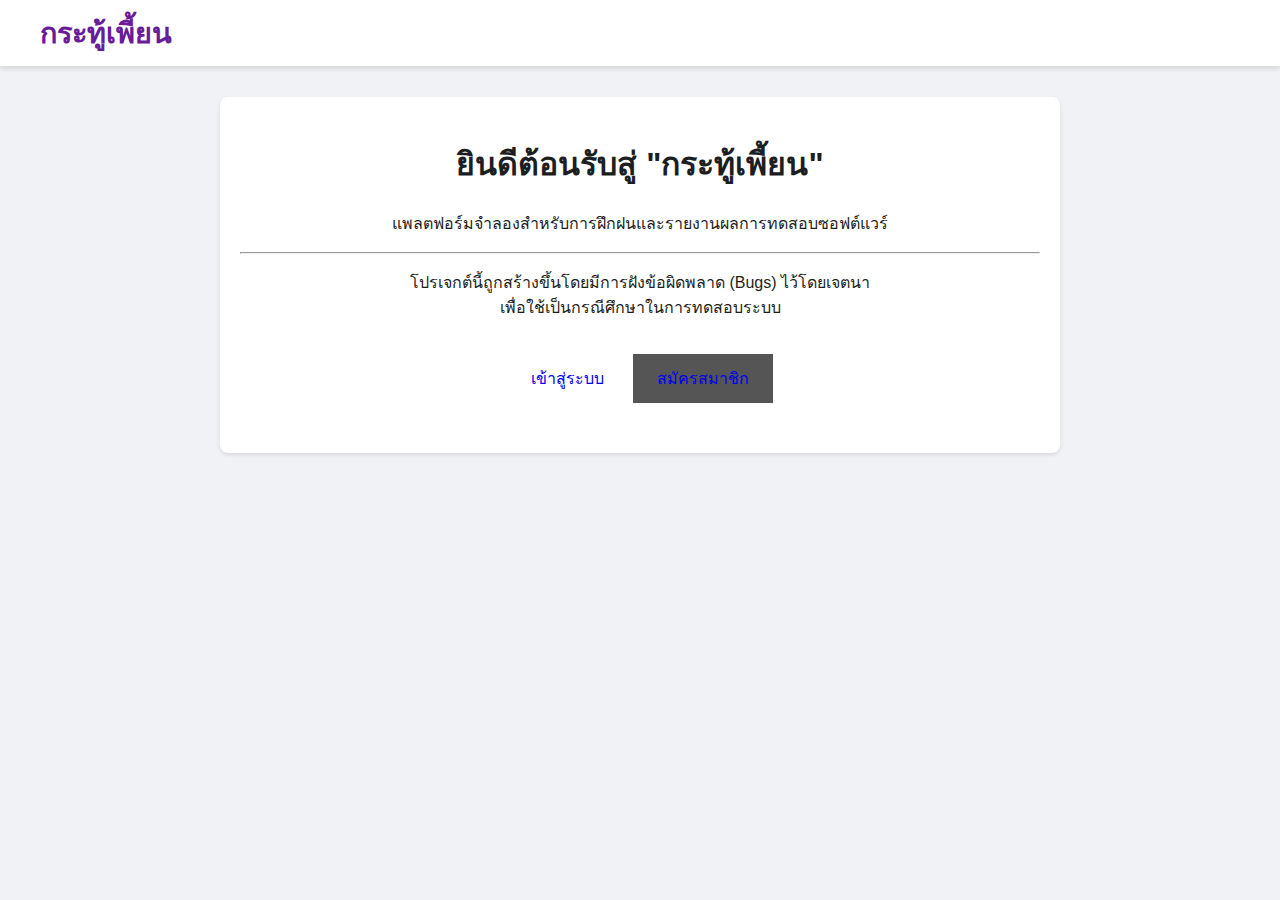
<file: index.html>
<!DOCTYPE html>
<html lang="th">
<head>
    <meta charset="UTF-8">
    <meta name="viewport" content="width=device-width, initial-scale=1.0">
    <title>ยินดีต้อนรับ - กระทู้เพี้ยน</title>
    <link rel="stylesheet" href="style.css">
</head>
<body>
    <!-- ใส่โค้ด <nav> ใหม่นี้เข้าไปแทน -->
<nav>
    <a href="index.html" class="logo">กระทู้เพี้ยน</a>
</nav>
    <div class="container" style="text-align: center;">
        <h1>ยินดีต้อนรับสู่ "กระทู้เพี้ยน"</h1>
        <p>แพลตฟอร์มจำลองสำหรับการฝึกฝนและรายงานผลการทดสอบซอฟต์แวร์</p>
        <hr>
        <p>โปรเจกต์นี้ถูกสร้างขึ้นโดยมีการฝังข้อผิดพลาด (Bugs) ไว้โดยเจตนา<br>เพื่อใช้เป็นกรณีศึกษาในการทดสอบระบบ</p>
        <br>
        <a href="login.html" class="create-post-btn">เข้าสู่ระบบ</a>
        <a href="register.html" class="create-post-btn" style="background-color: #555;">สมัครสมาชิก</a>
    </div>
</body>
</html>
</file>
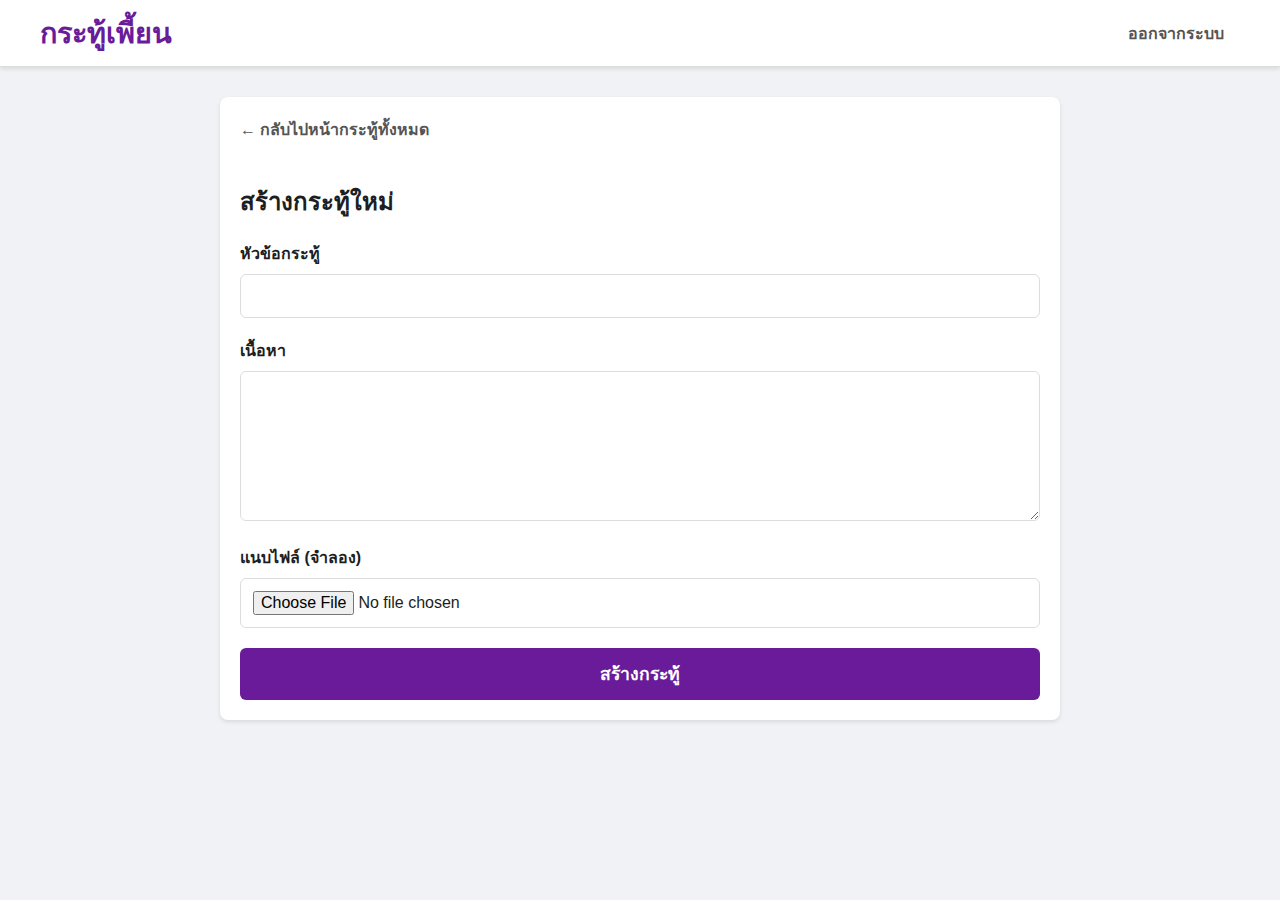
<file: create.html>
<!DOCTYPE html>
<html lang="th">
<head>
    <meta charset="UTF-8">
    <meta name="viewport" content="width=device-width, initial-scale=1.0">
    <title>สร้างกระทู้ใหม่ - กระทู้เพี้ยน</title>
    <link rel="stylesheet" href="style.css">
</head>
<body>
    <nav>
        <a href="home.html" class="logo">กระทู้เพี้ยน</a>
        <div class="nav-links">
            <a href="#" id="logout-btn">ออกจากระบบ</a>
        </div>
    </nav>
    <div class="container">
        
        <!-- === โค้ดที่เพิ่มเข้ามา === -->
        <a href="home.html" class="back-link">&larr; กลับไปหน้ากระทู้ทั้งหมด</a>
        
        <h2>สร้างกระทู้ใหม่</h2>
        <form id="create-post-form">
            <div class="form-group">
                <label for="post-title">หัวข้อกระทู้</label>
                <input type="text" id="post-title" required>
            </div>
            <div class="form-group">
                <label for="post-content">เนื้อหา</label>
                <textarea id="post-content" required></textarea>
            </div>
            <div class="form-group">
                <label for="post-file">แนบไฟล์ (จำลอง)</label>
                <input type="file" id="post-file">
            </div>
            <button type="submit">สร้างกระทู้</button>
        </form>
    </div>
    <script src="script.js"></script>
</body>
</html>
</file>
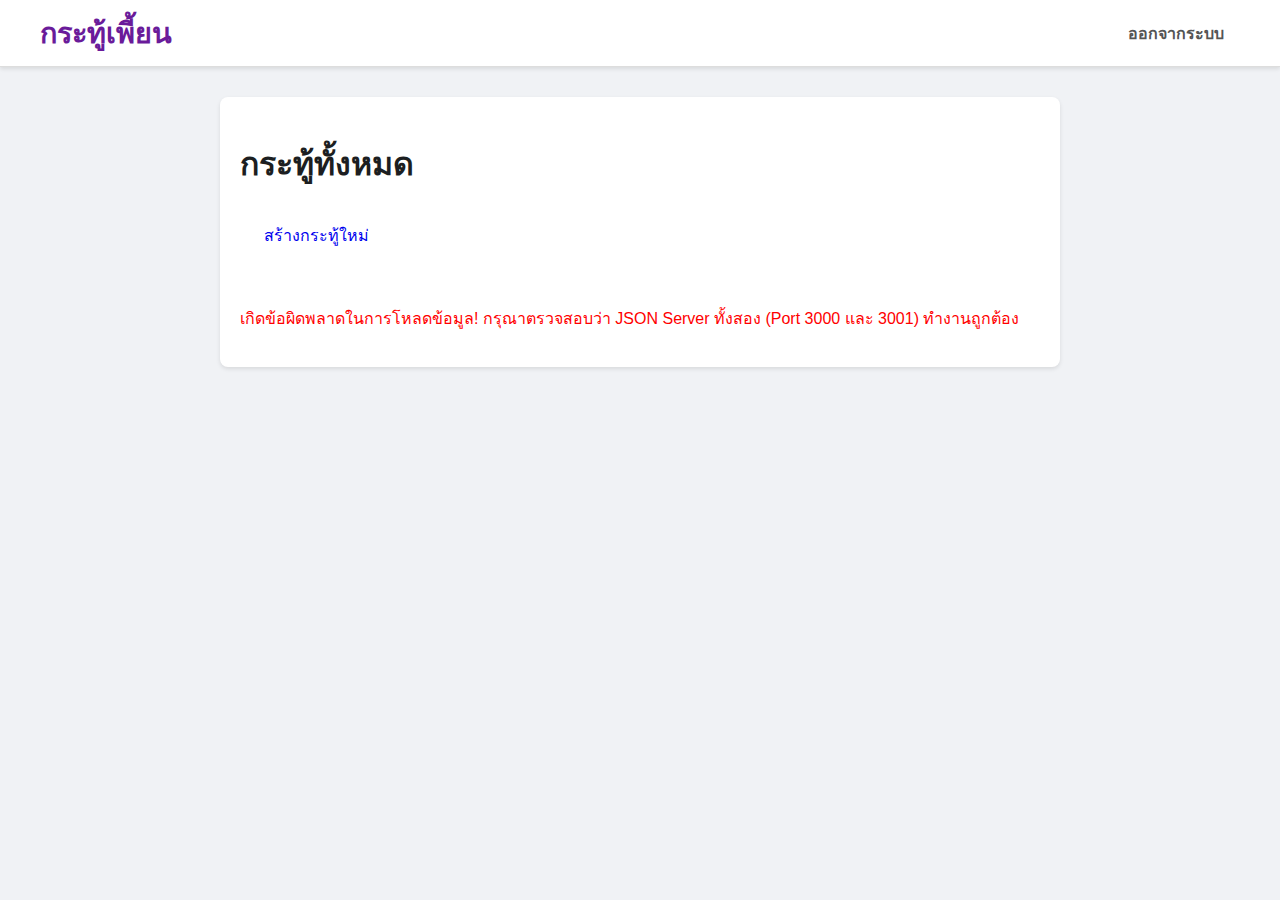
<file: home.html>
<!DOCTYPE html>
<html lang="th">
<head>
    <meta charset="UTF-8">
    <meta name="viewport" content="width=device-width, initial-scale=1.0">
    <title>หน้าหลัก - กระทู้เพี้ยน</title>
    <link rel="stylesheet" href="style.css">
</head>
<body>
    <nav>
        <a href="home.html" class="logo">กระทู้เพี้ยน</a>
        <div class="nav-links">
            <a href="#" id="logout-btn">ออกจากระบบ</a>
        </div>
    </nav>
    <div class="container">
        <h1>กระทู้ทั้งหมด</h1>
        <a href="create.html" class="create-post-btn">สร้างกระทู้ใหม่</a>
        
        <!-- Script.js will populate this area with posts -->
        <div id="post-container"></div>
    </div>
    <script src="script.js"></script>
</body>
</html>
</file>
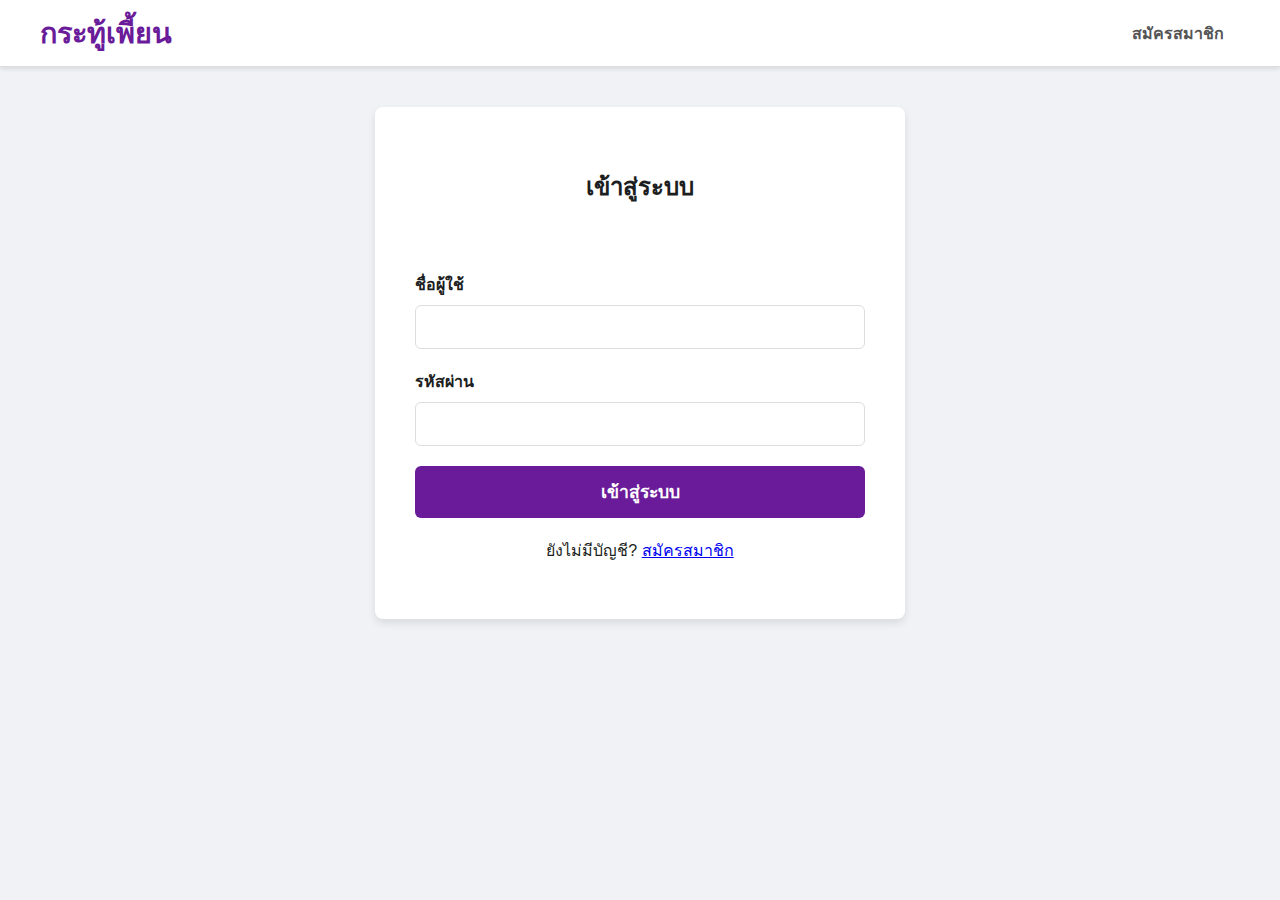
<file: login.html>
<!DOCTYPE html>
<html lang="th">
<head>
    <meta charset="UTF-8">
    <meta name="viewport" content="width=device-width, initial-scale=1.0">
    <title>เข้าสู่ระบบ - กระทู้เพี้ยน</title>
    <link rel="stylesheet" href="style.css">
</head>
<body>
    <nav>
    <a href="index.html" class="logo">กระทู้เพี้ยน</a>
    <div class="nav-links">
        <a href="register.html">สมัครสมาชิก</a>
    </div>
</nav>
    <div class="form-card">
        <form id="login-form">
            <h2>เข้าสู่ระบบ</h2>
            <p id="login-error" class="error-message"></p>
            <div class="form-group">
                <label for="username">ชื่อผู้ใช้</label>
                <input type="text" id="username" required>
            </div>
            <div class="form-group">
                <label for="password">รหัสผ่าน</label>
                <input type="password" id="password" required>
            </div>
            <button type="submit">เข้าสู่ระบบ</button>
            <p class="switch-form">ยังไม่มีบัญชี? <a href="register.html">สมัครสมาชิก</a></p>
        </form>
    </div>
    <script src="script.js"></script>
</body>
</html>
</file>
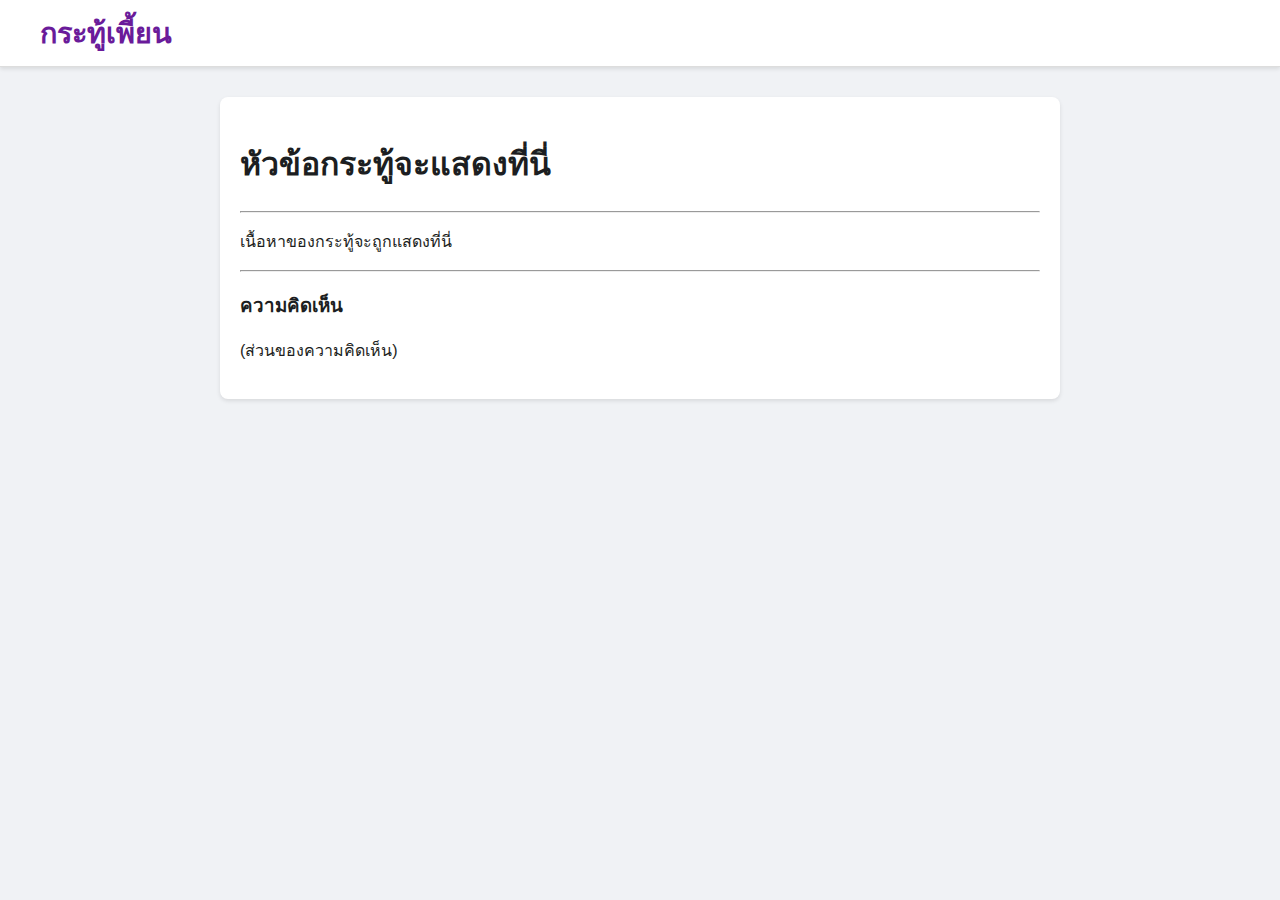
<file: post.html>
<!DOCTYPE html>
<html lang="th">
<head>
    <meta charset="UTF-8">
    <meta name="viewport" content="width=device-width, initial-scale=1.0">
    <title>ดูกระทู้ - กระทู้เพี้ยน</title>
    <link rel="stylesheet" href="style.css">
</head>
<body>
    <nav>
        <a href="home.html" class="logo">กระทู้เพี้ยน</a>
    </nav>
    <div class="container">
        <!-- Script.js could populate this area later -->
        <h1 id="single-post-title">หัวข้อกระทู้จะแสดงที่นี่</h1>
        <hr>
        <div id="single-post-content">
            <p>เนื้อหาของกระทู้จะถูกแสดงที่นี่</p>
        </div>
        <hr>
        <h3>ความคิดเห็น</h3>
        <div id="comments-container">
            <p>(ส่วนของความคิดเห็น)</p>
        </div>
    </div>
    <script src="script.js"></script>
</body>
</html>
</file>
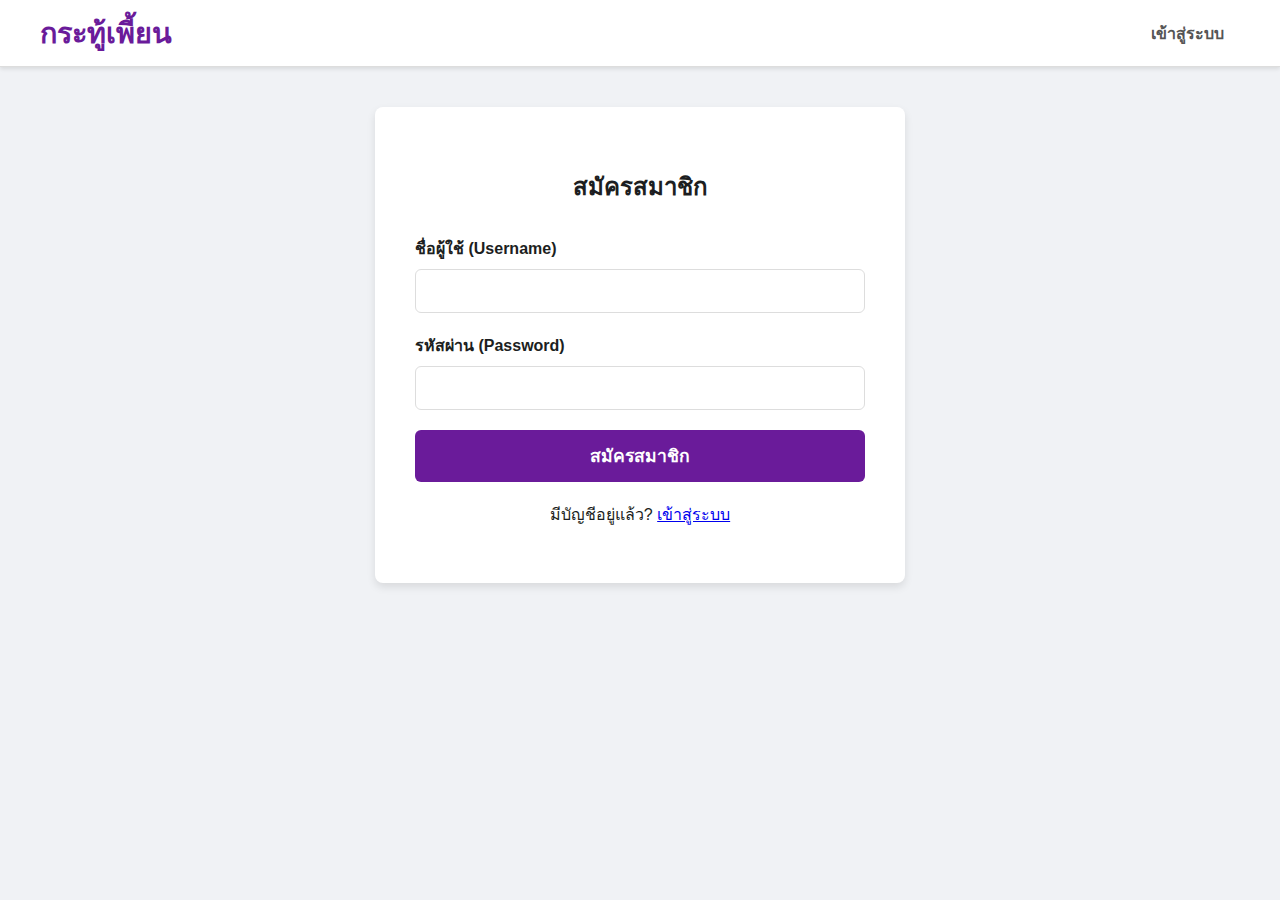
<file: register.html>
<!DOCTYPE html>
<html lang="th">
<head>
    <meta charset="UTF-8">
    <meta name="viewport" content="width=device-width, initial-scale=1.0">
    <title>สมัครสมาชิก - กระทู้เพี้ยน</title>
    <link rel="stylesheet" href="style.css">
</head>
<body>
    <nav>
    <a href="index.html" class="logo">กระทู้เพี้ยน</a>
    <div class="nav-links">
        <a href="login.html">เข้าสู่ระบบ</a>
    </div>
</nav>
    <div class="form-card">
        <form id="register-form">
            <h2>สมัครสมาชิก</h2>
            <p id="register-message"></p>
            <div class="form-group">
                <label for="reg-username">ชื่อผู้ใช้ (Username)</label>
                <input type="text" id="reg-username" required>
            </div>
            <div class="form-group">
                <label for="reg-password">รหัสผ่าน (Password)</label>
                <input type="password" id="reg-password" required>
            </div>
            <button type="submit">สมัครสมาชิก</button>
             <p class="switch-form">มีบัญชีอยู่แล้ว? <a href="login.html">เข้าสู่ระบบ</a></p>
        </form>
    </div>
    <script src="script.js"></script>
</body>
</html>
</file>
<file: style.css>
/* === General Style === */
body {
    font-family: 'Sarabun', 'Anuphan', sans-serif; /* ฟอนต์ไทยสวยๆ */
    background-color: #f0f2f5;
    margin: 0;
    color: #1c1e21;
}

.container {
    max-width: 800px;
    margin: 30px auto;
    padding: 20px;
    background-color: #ffffff;
    border-radius: 8px;
    box-shadow: 0 2px 4px rgba(0, 0, 0, 0.1);
}

/* === Navigation Bar === */
nav {
    display: flex;
    justify-content: space-between;
    align-items: center;
    background-color: #ffffff;
    padding: 10px 40px;
    box-shadow: 0 2px 4px rgba(0, 0, 0, 0.1);
    border-bottom: 1px solid #ddd;
}

nav a {
    text-decoration: none;
    color: #555;
    margin-left: 20px;
    font-weight: 600;
}

nav a.logo {
    color: #6a1b9a;
    font-size: 1.8em;
    font-weight: bold;
    margin-left: 0;
}

nav .nav-links a {
    padding: 8px 16px;
    border-radius: 6px;
    transition: background-color 0.2s;
}

nav .nav-links a:hover {
    background-color: #f0f2f5;
}

/* === Forms (Login, Register, Create Post) === */
.form-card {
    background: #fff;
    padding: 40px;
    border-radius: 8px;
    box-shadow: 0 4px 8px rgba(0, 0, 0, 0.1);
    width: 100%;
    max-width: 450px;
    margin: 40px auto;
}

.form-card h2 {
    text-align: center;
    margin-bottom: 30px;
    color: #1c1e21;
}

.form-group {
    margin-bottom: 20px;
}

.form-group label {
    display: block;
    margin-bottom: 8px;
    font-weight: 600;
}

.form-group input,
.form-group textarea {
    width: 100%;
    padding: 12px;
    border: 1px solid #ddd;
    border-radius: 6px;
    box-sizing: border-box;
    font-size: 1em;
}

.form-group textarea {
    min-height: 150px;
    resize: vertical;
}

button {
    width: 100%;
    padding: 12px;
    background-color: #6a1b9a;
    color: white;
    border: none;
    border-radius: 6px;
    cursor: pointer;
    font-size: 1.1em;
    font-weight: bold;
    transition: background-color 0.2s;
}

button:hover {
    background-color: #4a148c;
}

.error-message {
    color: #d32f2f;
    font-weight: bold;
    text-align: center;
    min-height: 20px;
}

.switch-form {
    text-align: center;
    margin-top: 20px;
}

/* === Post Display (home.html) === */
.post-summary {
    border: 1px solid #ddd;
    padding: 20px;
    margin-bottom: 20px;
    border-radius: 8px;
    background-color: #f9f9f9;
}

.post-summary h2 {
    margin-top: 0;
}

.post-interaction button {
    width: auto;
    background: none;
    border: 1px solid #ddd;
    color: #333;
    padding: 8px 12px;
    font-size: 1em;
    font-weight: normal;
}

.post-interaction button:hover {
    background-color: #e9ebee;
}

.create-post-btn {
    display: inline-block;
    width: auto;
    padding: 12px 24px;
    margin-bottom: 30px;
    text-decoration: none;
}

/* === โค้ดที่เพิ่มเข้ามา === */
.back-link {
    display: inline-block;
    margin-bottom: 20px;
    font-weight: bold;
    color: #555;
    text-decoration: none;
}

.back-link:hover {
    text-decoration: underline;
}

/* === NEW STYLES for Differentiated Posts === */

.post-source {
    font-size: 0.75em;
    font-weight: bold;
    color: #fff;
    padding: 2px 8px;
    border-radius: 10px;
    margin-left: auto; /* Pushes the tag to the far right */
}

.post-from-web .post-source {
    background-color: #3578E5; /* Blue for Web UI posts */
}

.post-from-api .post-source {
    background-color: #FF6C37; /* Orange for Postman/API posts */
}
</file>
